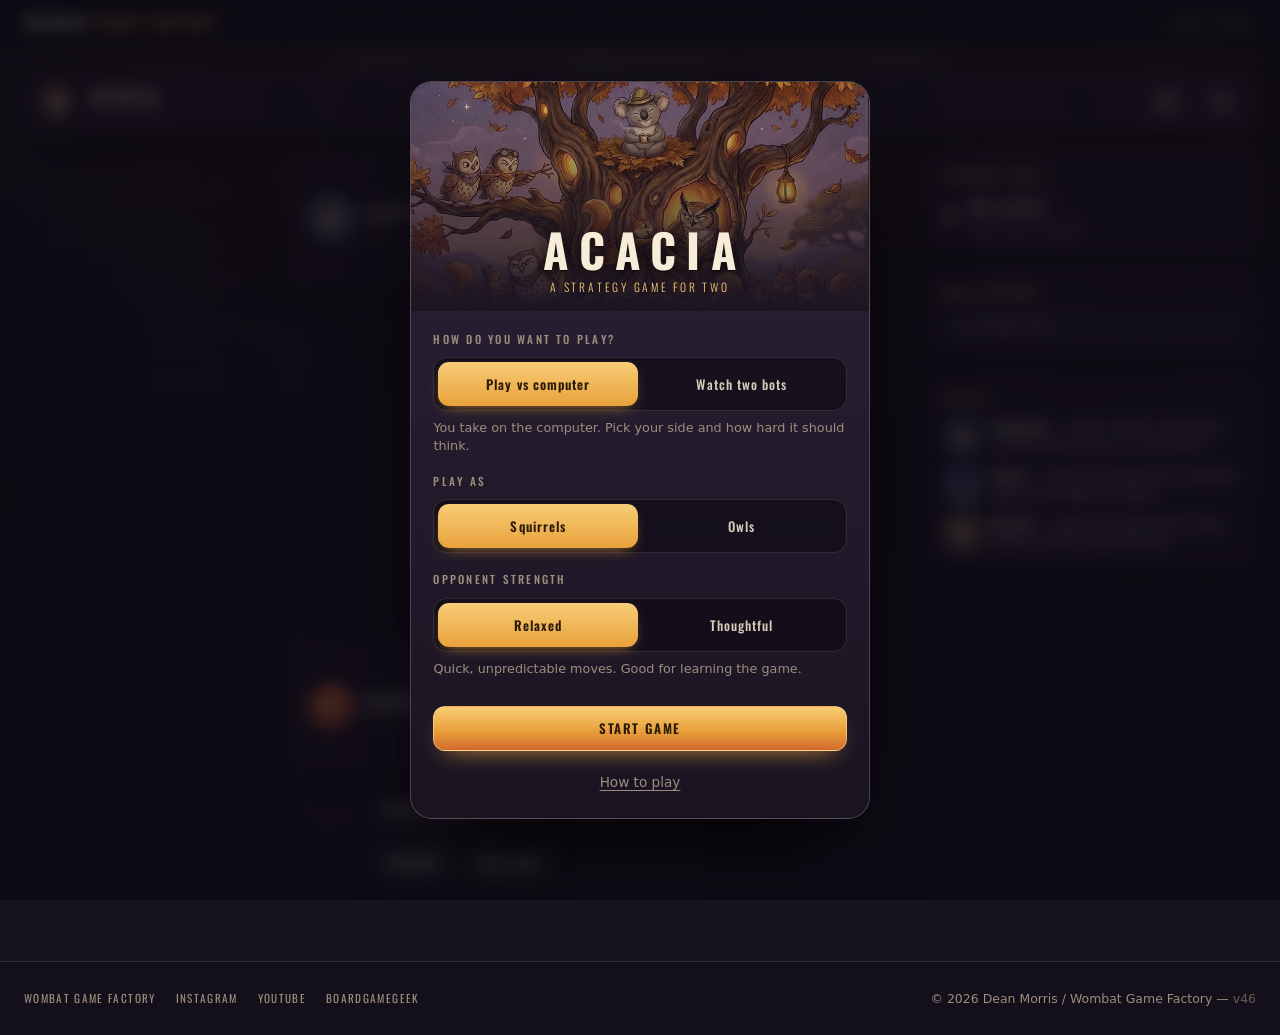
<file: index.html>
<!DOCTYPE html>
<html lang="en">
<head>
    <meta charset="UTF-8">
    <meta name="viewport" content="width=device-width, initial-scale=1.0, viewport-fit=cover">
    <meta name="theme-color" content="#171220">
    <title>Acacia Online Game — Wombat Game Factory</title>
    <meta name="description" content="Play Acacia online. A strategic board game for 2 players by Dean Morris.">

    <!-- Open Graph -->
    <meta property="og:title" content="Acacia — a board game from Dean Morris">
    <meta property="og:description" content="A strategic board game for 2 players. Play online now.">
    <meta property="og:image" content="https://wombatgamefactory.github.io/acacia-game/images/social.jpg">
    <meta property="og:url" content="https://wombatgamefactory.github.io/acacia-game/">
    <link rel="canonical" href="https://wombatgamefactory.github.io/acacia-game/">
    <meta property="og:type" content="website">
    <!-- Twitter Card -->
    <meta name="twitter:card" content="summary_large_image">
    <meta name="twitter:title" content="Acacia — a board game from Dean Morris">
    <meta name="twitter:description" content="A strategic board game for 2 players. Play online now.">
    <meta name="twitter:image" content="https://wombatgamefactory.github.io/acacia-game/images/social.jpg">

    <!-- Favicon (this repo's own, so the game does not depend on the site root) -->
    <link rel="icon" type="image/png" sizes="96x96" href="images/favicon.png">
    <link rel="apple-touch-icon" sizes="180x180" href="images/apple-touch-icon.png">

    <link rel="preload" as="image" href="images/pieces/owl.png">
    <link rel="preload" as="image" href="images/pieces/squirrel.png">

    <link rel="stylesheet" href="css/acacia-game.css">

    <!-- Start cookieyes banner -->
    <script id="cookieyes" type="text/javascript" src="https://cdn-cookieyes.com/client_data/b4b72588ac323168ef2bca929b5e5cd9/script.js"></script>
    <!-- End cookieyes banner -->
    <!-- Google tag (gtag.js) -->
    <script async src="https://www.googletagmanager.com/gtag/js?id=G-FNNQF917JJ"></script>
    <script>
      window.dataLayer = window.dataLayer || [];
      function gtag(){dataLayer.push(arguments);}
      gtag('js', new Date());
      gtag('config', 'G-FNNQF917JJ');
    </script>
    <script>function loadScript(a){var b=document.getElementsByTagName("head")[0],c=document.createElement("script");c.type="text/javascript",c.src="https://tracker.metricool.com/resources/be.js",c.onreadystatechange=a,c.onload=a,b.appendChild(c)}loadScript(function(){beTracker.t({hash:"246df0746358adafd3745b08e93dc646"})});</script>
</head>
<body class="acacia-play">

    <nav class="site-nav">
        <div class="container">
            <div class="nav-inner">
                <a href="https://www.wombatgamefactory.com/" class="nav-logo">Wombat <span>Game Factory</span></a>
                <a href="https://www.wombatgamefactory.com/games/acacia.html" class="nav-back">‹ About Acacia</a>
            </div>
        </div>
    </nav>

    <main>
        <div class="game-page-inner">

            <!-- ============ Top bar ============ -->
            <header class="game-topbar">
                <div class="topbar-mark"><img src="images/pieces/owl.png" alt="" aria-hidden="true"></div>
                <div class="topbar-titles">
                    <span class="topbar-title">Acacia</span>
                    <span class="topbar-sub" id="topbarSub">Play online</span>
                </div>
                <div class="topbar-spacer"></div>
                <button class="icon-btn" id="btnRules" aria-label="How to play" title="How to play">
                    <svg viewBox="0 0 24 24" fill="none" stroke="currentColor" stroke-width="1.8" stroke-linecap="round" stroke-linejoin="round">
                        <circle cx="12" cy="12" r="9"></circle>
                        <path d="M9.6 9.2a2.5 2.5 0 1 1 3.3 2.4c-.6.2-.9.8-.9 1.4v.4"></path>
                        <circle cx="12" cy="17" r="0.6" fill="currentColor"></circle>
                    </svg>
                </button>
                <button class="icon-btn" id="btnMenu" aria-label="Menu" title="Menu">
                    <svg viewBox="0 0 24 24" fill="none" stroke="currentColor" stroke-width="1.9" stroke-linecap="round">
                        <path d="M4 7h16M4 12h16M4 17h16"></path>
                    </svg>
                </button>
            </header>

            <!-- ============ Game ============ -->
            <div class="game-shell">
                <div class="game-board-col">

                    <!-- Opponent tray -->
                    <section class="tray tray--opponent" id="trayTop" aria-label="Opponent pieces">
                        <div class="tray-avatar"><img src="images/pieces/owl.png" alt=""></div>
                        <div class="tray-meta">
                            <span class="tray-name">Player 1</span>
                            <span class="tray-state">waiting</span>
                        </div>
                        <div class="tray-chips"></div>
                    </section>

                    <!-- Board -->
                    <div class="board-stage">
                        <canvas id="board" class="board-canvas" tabindex="0" role="application"
                                aria-label="Acacia board, 6 by 6 grid"></canvas>
                    </div>

                    <!-- Player tray -->
                    <section class="tray tray--player" id="trayBottom" aria-label="Your pieces">
                        <div class="tray-avatar"><img src="images/pieces/squirrel.png" alt=""></div>
                        <div class="tray-meta">
                            <span class="tray-name">You</span>
                            <span class="tray-state">waiting</span>
                        </div>
                        <div class="tray-chips"></div>
                    </section>

                    <!-- Status -->
                    <div class="status-strip" id="statusStrip">Choose how you want to play</div>

                    <!-- Controls -->
                    <div class="btn-row" id="btnRow">
                        <button class="btn btn--sm" id="btnRestart">Restart</button>
                        <button class="btn btn--sm" id="btnChangeSetup">New game</button>
                        <button class="btn btn--sm hidden" id="btnPauseResume">Pause</button>
                    </div>
                </div>

                <!-- Sidebar (desktop) -->
                <aside class="game-sidebar">
                    <div class="panel">
                        <h2>Current turn</h2>
                        <div class="turn-card">
                            <span class="turn-dot" id="turnDot"></span>
                            <span class="turn-text" id="turnText">Not started<br><span class="turn-sub">Press start to play</span></span>
                        </div>
                    </div>

                    <div class="panel">
                        <h2>Move history</h2>
                        <ul class="move-log" id="moveLog">
                            <li class="move-log-empty">No moves yet.</li>
                        </ul>
                    </div>

                    <div class="panel">
                        <h2>Pieces</h2>
                        <div class="legend">
                            <div class="legend-row">
                                <span class="legend-token"><img src="images/pieces/owl.png" alt=""></span>
                                <span><strong>Regular</strong> — place next to any piece on the board. Four in a line wins.</span>
                            </div>
                            <div class="legend-row">
                                <span class="legend-token pusher"><img src="images/pieces/door_blue.png" alt=""></span>
                                <span><strong>Door</strong> — ejects an opponent's regular piece and takes its space.</span>
                            </div>
                            <div class="legend-row">
                                <span class="legend-token koala"><img src="images/pieces/koala.png" alt=""></span>
                                <span><strong>Koala</strong> — ejects an opponent's door. Never counts toward a line.</span>
                            </div>
                        </div>
                    </div>
                </aside>
            </div>
        </div>
    </main>

    <!-- ============ Welcome / setup ============ -->
    <div class="overlay" id="welcomeOverlay">
        <div class="card">
            <div class="card-hero">
                <div class="card-hero-text">
                    <h1>Acacia</h1>
                    <p>A strategy game for two</p>
                </div>
            </div>
            <div class="card-body">
                <div>
                    <span class="field-label">How do you want to play?</span>
                    <div class="segmented" id="modeSegment" role="group" aria-label="Game mode">
                        <button type="button" data-mode="vs-ai" class="is-active">Play vs computer</button>
                        <button type="button" data-mode="watch">Watch two bots</button>
                    </div>
                    <p class="seg-hint" id="modeHint">You take on the computer. Pick your side and how hard it should think.</p>
                </div>

                <div id="sideField">
                    <span class="field-label">Play as</span>
                    <div class="segmented" id="sideSegment" role="group" aria-label="Choose your side">
                        <button type="button" data-side="p2" class="is-active">Squirrels</button>
                        <button type="button" data-side="p1">Owls</button>
                    </div>
                </div>

                <div>
                    <span class="field-label">Opponent strength</span>
                    <div class="segmented" id="difficultySegment" role="group" aria-label="Difficulty">
                        <button type="button" data-difficulty="easy" class="is-active">Relaxed</button>
                        <button type="button" data-difficulty="hard">Thoughtful</button>
                    </div>
                    <p class="seg-hint" id="difficultyHint">Plays quick, unpredictable moves. Good for learning the game.</p>
                </div>

                <div class="range-field hidden" id="strengthField">
                    <div class="range-head">
                        <label for="strengthSlider">Thinking time</label>
                        <span class="range-value"><span id="strengthValue">200</span> ms</span>
                    </div>
                    <input type="range" id="strengthSlider" class="slider" min="100" max="1000" step="50" value="200">
                </div>

                <button class="btn btn--primary btn--block" id="btnStart">Start game</button>
                <button class="link-btn" id="btnWelcomeRules" type="button">How to play</button>
            </div>
        </div>
    </div>

    <!-- ============ Rules ============ -->
    <div class="overlay hidden" id="rulesOverlay">
        <div class="card">
            <div class="modal-head">
                <h2>How to play</h2>
                <button class="modal-close" id="rulesClose" aria-label="Close">×</button>
            </div>
            <div class="menu-section">
                <div class="rules-body">
                    <h3>Goal</h3>
                    <p>Be the first to make a line of <strong>four of your pieces</strong> — across, down or diagonally — or to get every piece out of your supply and onto the board.</p>

                    <h3>Your pieces</h3>
                    <div class="rules-cards">
                        <div class="rule-card">
                            <span class="legend-token"><img src="images/pieces/squirrel.png" alt=""></span>
                            <div>
                                <b>8 × Regular</b>
                                <span>Place on any empty space that touches a piece already on the board (including diagonally). Counts toward a line.</span>
                            </div>
                        </div>
                        <div class="rule-card">
                            <span class="legend-token pusher"><img src="images/pieces/door_red.png" alt=""></span>
                            <div>
                                <b>4 × Door</b>
                                <span>Ejects an opponent's <em>regular</em> piece and takes its space. The ejected piece goes back to their supply. Counts toward a line.</span>
                            </div>
                        </div>
                        <div class="rule-card">
                            <span class="legend-token koala"><img src="images/pieces/koala.png" alt=""></span>
                            <div>
                                <b>1 × Koala</b>
                                <span>Ejects an opponent's <em>door</em> (or regular piece). Never counts toward a line — for you or for them — so it also blocks.</span>
                            </div>
                        </div>
                    </div>

                    <h3>On your turn</h3>
                    <p>Take <strong>one</strong> action: place a regular piece, or eject with a door or koala. Then it is your opponent's turn.</p>

                    <h3>Winning</h3>
                    <ul>
                        <li><strong>Four in a row</strong> wins immediately — any mix of your regular and door pieces.</li>
                        <li>Koalas break lines and count for nobody.</li>
                        <li>Placing your <strong>last piece</strong> also wins immediately.</li>
                    </ul>

                    <h3>Playing on screen</h3>
                    <p>Tap one of your pieces, then tap a glowing space. On a computer you can also drag a piece straight onto the board.</p>
                </div>
            </div>
        </div>
    </div>

    <!-- ============ Menu ============ -->
    <div class="overlay hidden" id="menuOverlay">
        <div class="card">
            <div class="modal-head">
                <h2>Menu</h2>
                <button class="modal-close" id="menuClose" aria-label="Close">×</button>
            </div>

            <div class="menu-section">
                <button class="btn btn--block hidden" id="btnMenuPause">Pause</button>
                <button class="btn btn--block" id="btnMenuNewGame">New game / change settings</button>
                <button class="btn btn--block" id="btnMenuRestart">Restart this game</button>
                <button class="btn btn--block" id="btnMenuRules">How to play</button>
            </div>

            <div class="menu-section">
                <h3>Bot move speed</h3>
                <div class="range-field">
                    <div class="range-head">
                        <label for="speedSlider">Delay between bot moves</label>
                        <span class="range-value"><span id="speedValue">500</span> ms</span>
                    </div>
                    <input type="range" id="speedSlider" class="slider" min="100" max="2000" step="100" value="500">
                </div>
            </div>

            <div class="menu-section">
                <h3>Balance lab</h3>
                <p style="font-size:0.85rem;color:var(--ac-muted);margin:0;">Run headless games (bot vs bot) to check how the game balances.</p>
                <div class="inline-row">
                    <input type="number" id="iterationsInput" class="input" min="1" max="10000" value="20" aria-label="Number of games">
                    <button class="btn" id="btnRunAnalysis">Run</button>
                </div>
                <div class="hidden" id="analysisProgress">
                    <div class="progress-bar"><div class="progress-bar-fill" id="progressBarFill"></div></div>
                    <div class="progress-label" id="progressLabel">Starting…</div>
                </div>
                <div class="stats-grid hidden" id="statsGrid"></div>
            </div>
        </div>
    </div>

    <!-- ============ Game over ============ -->
    <div class="overlay hidden" id="gameOverOverlay">
        <div class="card result-card">
            <div class="result-banner">
                <div class="result-avatar" id="resultAvatar"><img src="images/pieces/owl.png" alt=""></div>
                <h2 class="result-title" id="resultTitle">Player 1 wins</h2>
                <p class="result-sub" id="resultSub"></p>
            </div>
            <div class="result-actions">
                <button class="btn btn--primary btn--block" id="btnPlayAgain">Play again</button>
                <button class="btn btn--block" id="btnBackToSetup">Change settings</button>
            </div>
        </div>
    </div>

    <footer class="site-footer">
        <div class="container">
            <div class="footer-inner">
                <ul class="footer-links">
                    <li><a href="https://www.wombatgamefactory.com/">Wombat Game Factory</a></li>
                    <li><a href="https://instagram.com/wombatgamefactory" target="_blank" rel="noopener">Instagram</a></li>
                    <li><a href="https://youtube.com/@wombatgamefactory" target="_blank" rel="noopener">YouTube</a></li>
                    <li><a href="https://boardgamegeek.com/boardgamedesigner/123443/dean-morris" target="_blank" rel="noopener">BoardGameGeek</a></li>
                </ul>
                <div class="footer-copy">© 2026 Dean Morris / Wombat Game Factory — <span style="opacity:.6">v<span id="versionNumber">1</span></span></div>
            </div>
        </div>
    </footer>

    <!-- JavaScript modules loaded in dependency order -->
    <script src="version.js"></script>
    <script src="js/engine/constants.js"></script>
    <script src="js/engine/game.js"></script>
    <script src="js/engine/bots.js"></script>
    <script src="js/utils.js"></script>
    <script src="js/session.js"></script>
    <script src="js/gameloop.js"></script>
    <script src="js/analysis.js"></script>
    <script src="js/board-renderer.js"></script>
    <script src="app.js"></script>
</body>
</html>
</file>
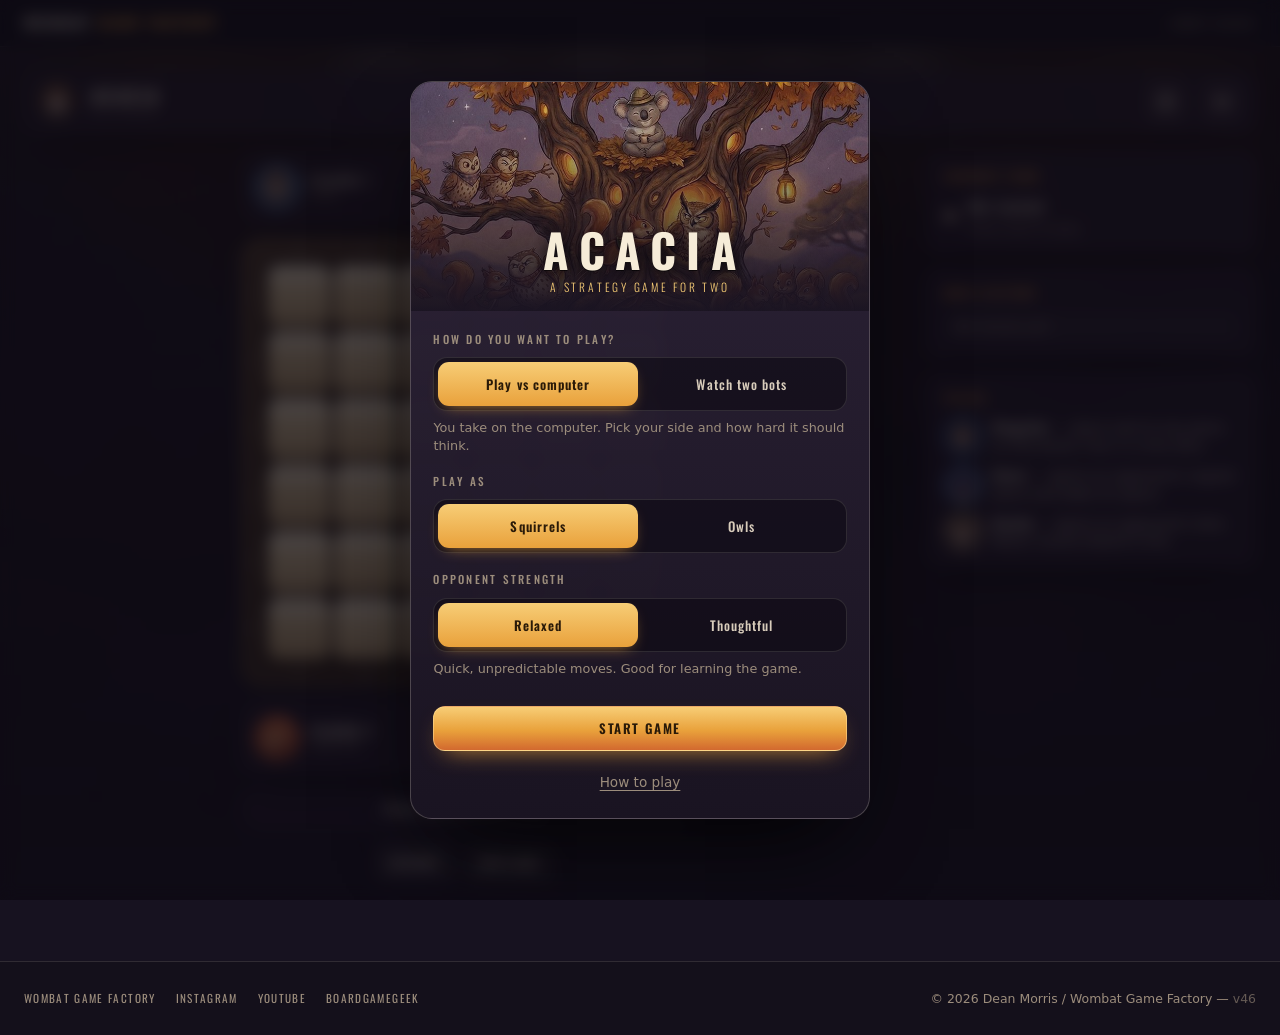
<file: acacia-game.html>
<!DOCTYPE html>
<html lang="en">
<head>
    <meta charset="UTF-8">
    <title>Acacia Online Game — Wombat Game Factory</title>
    <!-- The game now lives at the root of this repo (index.html). This stub keeps
         the previously published .../acacia-game/acacia-game.html URL working. -->
    <link rel="canonical" href="https://wombatgamefactory.github.io/acacia-game/">
    <meta http-equiv="refresh" content="0; url=./">
    <script>location.replace('./' + location.search + location.hash);</script>
</head>
<body>
    <p>Redirecting to <a href="./">the Acacia game</a>…</p>
</body>
</html>
</file>
<file: css/acacia-game.css>
/* ==========================================================================
   Acacia — online game UI
   Self-contained: this repo is published on its own (GitHub Pages) and is
   reached from wombatgamefactory.com by a plain link, so the page carries all
   of its own styling and shares nothing with the website repo.
   ========================================================================== */

@import url('https://fonts.googleapis.com/css2?family=Oswald:wght@300;400;500;600;700&display=swap');

*, *::before, *::after { box-sizing: border-box; }
html { -webkit-text-size-adjust: 100%; }
body, h1, h2, h3, h4, p, ul, figure { margin: 0; }
ul { padding: 0; }
a { color: inherit; text-decoration: none; }
img { max-width: 100%; }

:root {
    /* Brand palette, sampled from the Acacia box art */
    --ac-night:      #171220;
    --ac-plum:       #241c2e;
    --ac-plum-soft:  #2e2439;
    --ac-bark:       #4a3626;
    --ac-bark-dark:  #2f2116;
    --ac-amber:      #e9a13b;
    --ac-amber-lt:   #f7cd76;
    --ac-ember:      #d2692f;
    --ac-cream:      #f6ecd8;
    --ac-parchment:  #e8d9bd;
    --ac-text:       #d8ccbb;
    --ac-muted:      #9c8d7c;

    --ac-p1:         #5f9ada;   /* owl  — blue  */
    --ac-p1-deep:    #35608f;
    --ac-p2:         #e2603a;   /* squirrel — rust */
    --ac-p2-deep:    #a13a1c;
    --ac-koala:      #d9c9ae;

    --ac-surface:    rgba(36, 28, 46, 0.78);
    --ac-surface-2:  rgba(52, 41, 62, 0.72);
    --ac-line:       rgba(246, 236, 216, 0.12);
    --ac-line-str:   rgba(246, 236, 216, 0.22);

    --ac-radius:     16px;
    --ac-radius-sm:  10px;
    --ac-shadow:     0 18px 40px -18px rgba(0, 0, 0, 0.85);
    --ac-shadow-lg:  0 40px 90px -30px rgba(0, 0, 0, 0.95);

    --ac-ui:  'Oswald', 'Segoe UI', system-ui, sans-serif;
    --ac-body: 'Segoe UI', system-ui, -apple-system, 'Helvetica Neue', sans-serif;

    --ac-ease: cubic-bezier(0.22, 0.85, 0.3, 1);
}

/* --------------------------------------------------------------------------
   Page frame
   -------------------------------------------------------------------------- */

body.acacia-play {
    background-color: var(--ac-night);
    color: var(--ac-text);
    font-family: var(--ac-body);
    font-size: 16px;
    line-height: 1.55;
    -webkit-font-smoothing: antialiased;
    min-height: 100vh;
    min-height: 100dvh;
}

/* Soft, blurred key-art backdrop so the page never feels like a blank slab */
body.acacia-play::before {
    content: '';
    position: fixed;
    inset: 0;
    z-index: -2;
    background:
        radial-gradient(120% 80% at 50% 0%, rgba(233, 161, 59, 0.18), transparent 60%),
        url('../images/backdrop.jpg') center / cover no-repeat;
    opacity: 0.75;
}

body.acacia-play::after {
    content: '';
    position: fixed;
    inset: 0;
    z-index: -1;
    background:
        linear-gradient(180deg, rgba(23, 18, 32, 0.3) 0%, rgba(23, 18, 32, 0.72) 45%, rgba(23, 18, 32, 0.93) 80%, var(--ac-night) 100%);
}

.acacia-play main {
    width: 100%;
    padding: clamp(0.75rem, 2vw, 1.5rem);
    padding-bottom: clamp(1.5rem, 4vw, 3rem);
}

/* --------------------------------------------------------------------------
   Site chrome — a slim header and footer that link back to the studio site.
   Styled here rather than pulled from wombatgamefactory.com so the game has no
   runtime dependency on the website.
   -------------------------------------------------------------------------- */

.container {
    max-width: 1320px;
    margin: 0 auto;
    padding: 0 clamp(0.75rem, 2vw, 1.5rem);
}

.site-nav {
    position: sticky;
    top: 0;
    z-index: 100;
    background: rgba(19, 15, 26, 0.94);
    backdrop-filter: blur(12px);
    -webkit-backdrop-filter: blur(12px);
    border-bottom: 1px solid var(--ac-line);
    padding: 0.7rem 0;
}

.nav-inner {
    display: flex;
    align-items: center;
    justify-content: space-between;
    gap: 1rem;
}

.nav-logo {
    font-family: var(--ac-ui);
    font-weight: 600;
    font-size: 0.95rem;
    letter-spacing: 0.15em;
    text-transform: uppercase;
    color: var(--ac-cream);
    white-space: nowrap;
}

.nav-logo span { color: var(--ac-amber); }
.nav-logo:hover { color: #fff; }

.nav-back {
    font-family: var(--ac-ui);
    font-size: 0.72rem;
    letter-spacing: 0.14em;
    text-transform: uppercase;
    color: var(--ac-muted);
    white-space: nowrap;
    transition: color 0.2s var(--ac-ease);
}

.nav-back:hover { color: var(--ac-amber-lt); }

.site-footer {
    border-top: 1px solid var(--ac-line);
    background: rgba(19, 15, 26, 0.6);
    padding: 1.5rem 0;
    margin-top: 2rem;
}

.footer-inner {
    display: flex;
    align-items: center;
    justify-content: space-between;
    gap: 1rem 2rem;
    flex-wrap: wrap;
}

.footer-links {
    display: flex;
    gap: 1.25rem;
    list-style: none;
    flex-wrap: wrap;
}

.footer-links a {
    font-family: var(--ac-ui);
    font-size: 0.7rem;
    letter-spacing: 0.12em;
    text-transform: uppercase;
    color: var(--ac-muted);
    transition: color 0.2s var(--ac-ease);
}

.footer-links a:hover { color: var(--ac-amber-lt); }

.footer-copy {
    font-size: 0.78rem;
    color: var(--ac-muted);
}

.game-page-inner {
    max-width: 1320px;
    margin: 0 auto;
}

/* --------------------------------------------------------------------------
   Top bar
   -------------------------------------------------------------------------- */

.game-topbar {
    display: flex;
    align-items: center;
    gap: 0.85rem;
    padding: 0.55rem 0.75rem;
    margin-bottom: clamp(0.75rem, 1.6vw, 1.15rem);
    background: var(--ac-surface);
    backdrop-filter: blur(14px);
    -webkit-backdrop-filter: blur(14px);
    border: 1px solid var(--ac-line);
    border-radius: var(--ac-radius);
    box-shadow: var(--ac-shadow);
}

.topbar-mark {
    width: 40px;
    height: 40px;
    flex: 0 0 auto;
    border-radius: 50%;
    background:
        radial-gradient(circle at 50% 35%, rgba(233, 161, 59, 0.35), rgba(47, 33, 22, 0.9) 70%);
    border: 1px solid var(--ac-line-str);
    display: grid;
    place-items: center;
    overflow: hidden;
}

.topbar-mark img {
    width: 84%;
    height: 84%;
    object-fit: contain;
    filter: drop-shadow(0 2px 3px rgba(0, 0, 0, 0.5));
}

.topbar-titles {
    display: flex;
    flex-direction: column;
    line-height: 1.1;
    min-width: 0;
}

.topbar-title {
    font-family: var(--ac-ui);
    font-weight: 600;
    font-size: 1.1rem;
    letter-spacing: 0.18em;
    text-transform: uppercase;
    color: var(--ac-cream);
}

.topbar-sub {
    font-family: var(--ac-ui);
    font-weight: 300;
    font-size: 0.68rem;
    letter-spacing: 0.16em;
    text-transform: uppercase;
    color: var(--ac-muted);
    white-space: nowrap;
    overflow: hidden;
    text-overflow: ellipsis;
}

.topbar-spacer { flex: 1 1 auto; }

.icon-btn {
    width: 42px;
    height: 42px;
    flex: 0 0 auto;
    display: grid;
    place-items: center;
    border-radius: 12px;
    border: 1px solid var(--ac-line);
    background: rgba(246, 236, 216, 0.06);
    color: var(--ac-cream);
    cursor: pointer;
    transition: background 0.18s var(--ac-ease), border-color 0.18s var(--ac-ease), transform 0.12s var(--ac-ease);
}

.icon-btn:hover { background: rgba(233, 161, 59, 0.16); border-color: rgba(233, 161, 59, 0.5); }
.icon-btn:active { transform: scale(0.94); }
.icon-btn svg { width: 20px; height: 20px; }

/* --------------------------------------------------------------------------
   Layout
   -------------------------------------------------------------------------- */

.game-shell {
    display: grid;
    grid-template-columns: minmax(0, 1fr);
    gap: clamp(0.75rem, 1.6vw, 1.25rem);
    align-items: start;
}

@media (min-width: 1080px) {
    .game-shell {
        grid-template-columns: minmax(0, 1fr) 330px;
    }
}

/* --board-max lives on the column so the trays, status strip and button row
   all line up with the board at exactly the same width. */
.game-board-col {
    display: flex;
    flex-direction: column;
    align-items: center;
    gap: clamp(0.5rem, 1.2vw, 0.85rem);
    min-width: 0;
    --board-max: min(100%, max(280px, 100dvh - 420px));
}

@supports not (height: 100dvh) {
    .game-board-col { --board-max: min(100%, max(280px, 100vh - 420px)); }
}

@media (min-width: 1080px) {
    .game-board-col { --board-max: min(100%, 660px, max(320px, 100dvh - 290px)); }
}

/* The board never overflows: it is bounded by both width and viewport height. */
.board-stage {
    position: relative;
    width: var(--board-max, 640px);
    aspect-ratio: 1 / 1;
}

.board-canvas {
    width: 100%;
    height: 100%;
    display: block;
    border-radius: 20px;
    touch-action: none;
    cursor: default;
    outline: none;
}

.board-canvas.is-interactive { cursor: pointer; }
.board-canvas.is-dragging { cursor: grabbing; }
.board-canvas:focus-visible {
    box-shadow: 0 0 0 3px rgba(233, 161, 59, 0.65);
}

/* --------------------------------------------------------------------------
   Player trays
   -------------------------------------------------------------------------- */

.tray {
    /* Never narrower than the chips need, or they wrap and the tray grows tall. */
    width: min(100%, max(var(--board-max, 640px), 340px));
    display: flex;
    align-items: center;
    gap: 0.7rem;
    padding: 0.55rem 0.75rem;
    background: var(--ac-surface);
    backdrop-filter: blur(12px);
    -webkit-backdrop-filter: blur(12px);
    border: 1px solid var(--ac-line);
    border-radius: var(--ac-radius);
    box-shadow: var(--ac-shadow);
    transition: border-color 0.3s var(--ac-ease), box-shadow 0.3s var(--ac-ease), opacity 0.3s var(--ac-ease);
}

.tray--opponent { opacity: 0.82; }
.tray.is-active { opacity: 1; }

.tray.is-active.p1 {
    border-color: rgba(95, 154, 218, 0.65);
    box-shadow: var(--ac-shadow), 0 0 0 1px rgba(95, 154, 218, 0.35), 0 0 26px -6px rgba(95, 154, 218, 0.55);
}

.tray.is-active.p2 {
    border-color: rgba(226, 96, 58, 0.65);
    box-shadow: var(--ac-shadow), 0 0 0 1px rgba(226, 96, 58, 0.35), 0 0 26px -6px rgba(226, 96, 58, 0.55);
}

.tray-avatar {
    position: relative;
    width: 46px;
    height: 46px;
    flex: 0 0 auto;
    border-radius: 50%;
    display: grid;
    place-items: center;
    overflow: hidden;
    border: 2px solid var(--ac-line-str);
}

.tray.p1 .tray-avatar {
    background: radial-gradient(circle at 50% 30%, #6fa9e4, #24405e);
    border-color: rgba(95, 154, 218, 0.75);
}

.tray.p2 .tray-avatar {
    background: radial-gradient(circle at 50% 30%, #ef8055, #7c2a10);
    border-color: rgba(226, 96, 58, 0.75);
}

.tray-avatar img {
    width: 88%;
    height: 88%;
    object-fit: contain;
    filter: drop-shadow(0 2px 3px rgba(0, 0, 0, 0.45));
}

.tray-meta {
    display: flex;
    flex-direction: column;
    min-width: 78px;
    line-height: 1.2;
}

.tray-name {
    font-family: var(--ac-ui);
    font-weight: 500;
    font-size: 0.9rem;
    letter-spacing: 0.08em;
    text-transform: uppercase;
    color: var(--ac-cream);
    white-space: nowrap;
}

.tray-state {
    font-size: 0.72rem;
    color: var(--ac-muted);
    white-space: nowrap;
}

.tray.is-active .tray-state { color: var(--ac-amber); }

.tray-chips {
    display: flex;
    gap: 0.5rem;
    flex: 1 1 auto;
    justify-content: flex-end;
    flex-wrap: wrap;
}

/* Piece chips ------------------------------------------------------------ */

.chip {
    position: relative;
    width: 54px;
    height: 54px;
    flex: 0 0 auto;
    padding: 0;
    border-radius: 50%;
    border: 3px solid var(--ac-line-str);
    background: radial-gradient(circle at 50% 32%, rgba(246, 236, 216, 0.16), rgba(28, 21, 36, 0.9) 72%);
    display: grid;
    place-items: center;
    cursor: pointer;
    transition: transform 0.16s var(--ac-ease), box-shadow 0.2s var(--ac-ease),
                border-color 0.2s var(--ac-ease), opacity 0.2s var(--ac-ease);
    touch-action: none;
    -webkit-tap-highlight-color: transparent;
}

.chip img {
    width: 78%;
    height: 78%;
    object-fit: contain;
    pointer-events: none;
    -webkit-user-drag: none;
    user-select: none;
    filter: drop-shadow(0 2px 3px rgba(0, 0, 0, 0.45));
}

.chip--p1 { border-color: #4a86c8; background: radial-gradient(circle at 50% 30%, rgba(111, 169, 228, 0.45), rgba(20, 33, 50, 0.92) 72%); }
.chip--p2 { border-color: #cf5a2c; background: radial-gradient(circle at 50% 30%, rgba(239, 128, 85, 0.45), rgba(52, 22, 12, 0.92) 72%); }
.chip--koala { border-color: #c2a271; background: radial-gradient(circle at 50% 30%, rgba(233, 161, 59, 0.34), rgba(46, 36, 24, 0.92) 72%); }

/* The pushing piece is a round door, so it fills its token rather than sitting
   inside it like the animal portraits. */
.chip--pusher img,
.legend-token.pusher img {
    width: 94%;
    height: 94%;
}

.chip-count {
    position: absolute;
    right: -3px;
    bottom: -3px;
    min-width: 21px;
    height: 21px;
    padding: 0 5px;
    border-radius: 11px;
    background: var(--ac-night);
    border: 1.5px solid var(--ac-line-str);
    color: var(--ac-cream);
    font-family: var(--ac-ui);
    font-size: 0.72rem;
    font-weight: 600;
    line-height: 18px;
    text-align: center;
    pointer-events: none;
}

.chip.is-playable:hover { transform: translateY(-4px) scale(1.05); }
.chip.is-playable:hover,
.chip.is-selected {
    box-shadow: 0 0 0 3px rgba(233, 161, 59, 0.55), 0 12px 22px -10px rgba(0, 0, 0, 0.9);
}

.chip.is-selected {
    transform: translateY(-5px) scale(1.07);
    border-color: var(--ac-amber);
    animation: chip-pulse 1.8s ease-in-out infinite;
}

@keyframes chip-pulse {
    0%, 100% { box-shadow: 0 0 0 3px rgba(233, 161, 59, 0.55), 0 12px 22px -10px rgba(0, 0, 0, 0.9); }
    50%      { box-shadow: 0 0 0 6px rgba(233, 161, 59, 0.22), 0 12px 22px -10px rgba(0, 0, 0, 0.9); }
}

.chip.is-disabled { opacity: 0.32; cursor: default; filter: saturate(0.5); }
.chip.is-readonly { cursor: default; }
.chip:focus-visible { outline: 2px solid var(--ac-amber); outline-offset: 3px; }

/* Ghost token that follows the pointer while dragging */
.drag-ghost {
    position: fixed;
    z-index: 900;
    width: 72px;
    height: 72px;
    margin: -36px 0 0 -36px;
    border-radius: 50%;
    pointer-events: none;
    display: grid;
    place-items: center;
    background: radial-gradient(circle at 50% 30%, rgba(246, 236, 216, 0.22), rgba(28, 21, 36, 0.92) 72%);
    border: 2px solid var(--ac-amber);
    box-shadow: 0 16px 30px -10px rgba(0, 0, 0, 0.9);
    transform: scale(1.05);
}

.drag-ghost img { width: 78%; height: 78%; object-fit: contain; }

/* --------------------------------------------------------------------------
   Status strip under the board
   -------------------------------------------------------------------------- */

.status-strip {
    width: var(--board-max, 640px);
    display: flex;
    align-items: center;
    justify-content: center;
    gap: 0.6rem;
    min-height: 42px;
    padding: 0.45rem 0.9rem;
    border-radius: 999px;
    background: var(--ac-surface);
    border: 1px solid var(--ac-line);
    font-family: var(--ac-ui);
    font-size: 0.85rem;
    font-weight: 400;
    letter-spacing: 0.06em;
    color: var(--ac-cream);
    text-align: center;
    transition: border-color 0.3s var(--ac-ease);
}

.status-strip.is-hint { color: var(--ac-amber-lt); border-color: rgba(233, 161, 59, 0.4); }

.thinking-dots {
    display: inline-flex;
    gap: 3px;
}

.thinking-dots span {
    width: 5px;
    height: 5px;
    border-radius: 50%;
    background: var(--ac-amber);
    animation: dot-bounce 1.1s infinite ease-in-out;
}

.thinking-dots span:nth-child(2) { animation-delay: 0.15s; }
.thinking-dots span:nth-child(3) { animation-delay: 0.3s; }

@keyframes dot-bounce {
    0%, 80%, 100% { opacity: 0.25; transform: translateY(0); }
    40%           { opacity: 1;    transform: translateY(-3px); }
}

/* --------------------------------------------------------------------------
   Buttons
   -------------------------------------------------------------------------- */

.btn {
    font-family: var(--ac-ui);
    font-size: 0.82rem;
    font-weight: 500;
    letter-spacing: 0.12em;
    text-transform: uppercase;
    padding: 0.7rem 1.3rem;
    min-height: 44px;
    border-radius: 12px;
    border: 1px solid var(--ac-line-str);
    background: rgba(246, 236, 216, 0.07);
    color: var(--ac-cream);
    cursor: pointer;
    transition: background 0.2s var(--ac-ease), border-color 0.2s var(--ac-ease),
                transform 0.12s var(--ac-ease), color 0.2s var(--ac-ease);
}

.btn:hover { background: rgba(246, 236, 216, 0.13); border-color: var(--ac-amber); color: #fff; }
.btn:active { transform: translateY(1px); }
.btn:focus-visible { outline: 2px solid var(--ac-amber); outline-offset: 2px; }

.btn--primary {
    background: linear-gradient(180deg, var(--ac-amber-lt), var(--ac-amber) 55%, var(--ac-ember));
    border-color: rgba(255, 220, 150, 0.55);
    color: #2a1a08;
    font-weight: 600;
    box-shadow: 0 10px 24px -12px rgba(233, 161, 59, 0.9);
}

.btn--primary:hover {
    filter: brightness(1.07);
    color: #2a1a08;
}

.btn--block { width: 100%; }
.btn--sm { padding: 0.5rem 0.9rem; min-height: 38px; font-size: 0.74rem; }

.btn:disabled { opacity: 0.45; cursor: default; transform: none; }
.btn:disabled:hover { background: rgba(246, 236, 216, 0.07); border-color: var(--ac-line-str); color: var(--ac-cream); }

.btn-row {
    width: var(--board-max, 640px);
    display: flex;
    gap: 0.6rem;
    justify-content: center;
    flex-wrap: wrap;
}

.link-btn {
    background: none;
    border: none;
    color: var(--ac-muted);
    font-family: var(--ac-body);
    font-size: 0.85rem;
    text-decoration: underline;
    text-underline-offset: 3px;
    cursor: pointer;
    padding: 0.3rem;
}

.link-btn:hover { color: var(--ac-amber-lt); }

/* --------------------------------------------------------------------------
   Sidebar
   -------------------------------------------------------------------------- */

.game-sidebar {
    display: none;
    flex-direction: column;
    gap: 0.9rem;
    position: sticky;
    top: 1rem;
}

@media (min-width: 1080px) {
    .game-sidebar { display: flex; }
}

.panel {
    background: var(--ac-surface);
    backdrop-filter: blur(12px);
    -webkit-backdrop-filter: blur(12px);
    border: 1px solid var(--ac-line);
    border-radius: var(--ac-radius);
    padding: 0.95rem 1.05rem;
    box-shadow: var(--ac-shadow);
}

.panel h2 {
    font-family: var(--ac-ui);
    font-size: 0.72rem;
    font-weight: 500;
    letter-spacing: 0.2em;
    text-transform: uppercase;
    color: var(--ac-amber);
    margin: 0 0 0.7rem;
}

.turn-card {
    display: flex;
    align-items: center;
    gap: 0.75rem;
}

.turn-dot {
    width: 12px;
    height: 12px;
    border-radius: 50%;
    flex: 0 0 auto;
    background: var(--ac-muted);
    box-shadow: 0 0 0 4px rgba(246, 236, 216, 0.08);
}

.turn-dot.p1 { background: var(--ac-p1); box-shadow: 0 0 0 4px rgba(95, 154, 218, 0.22); }
.turn-dot.p2 { background: var(--ac-p2); box-shadow: 0 0 0 4px rgba(226, 96, 58, 0.22); }

.turn-text {
    font-family: var(--ac-ui);
    font-size: 1rem;
    letter-spacing: 0.06em;
    color: var(--ac-cream);
    line-height: 1.25;
}

.turn-sub { font-size: 0.78rem; color: var(--ac-muted); font-family: var(--ac-body); letter-spacing: 0; }

.move-log {
    list-style: none;
    margin: 0;
    padding: 0;
    max-height: 186px;
    overflow-y: auto;
    /* fade the last row out instead of slicing it in half */
    mask-image: linear-gradient(180deg, #000 0%, #000 84%, transparent 100%);
    -webkit-mask-image: linear-gradient(180deg, #000 0%, #000 84%, transparent 100%);
    display: flex;
    flex-direction: column;
    gap: 0.3rem;
    font-size: 0.84rem;
    scrollbar-width: thin;
}

.move-log li {
    display: flex;
    align-items: baseline;
    gap: 0.5rem;
    padding: 0.28rem 0.45rem;
    border-radius: 8px;
    background: rgba(246, 236, 216, 0.04);
    border-left: 3px solid transparent;
    animation: log-in 0.3s var(--ac-ease);
}

.move-log li.p1 { border-left-color: var(--ac-p1); }
.move-log li.p2 { border-left-color: var(--ac-p2); }

.move-log .log-turn {
    font-family: var(--ac-ui);
    font-size: 0.7rem;
    color: var(--ac-muted);
    min-width: 20px;
}

.move-log .log-cell { font-family: var(--ac-ui); color: var(--ac-amber-lt); }

.move-log-empty { color: var(--ac-muted); font-size: 0.84rem; font-style: italic; }

@keyframes log-in {
    from { opacity: 0; transform: translateX(-6px); }
    to   { opacity: 1; transform: none; }
}

/* Legend */

.legend { display: flex; flex-direction: column; gap: 0.6rem; }

.legend-row {
    display: flex;
    align-items: center;
    gap: 0.65rem;
    font-size: 0.82rem;
    line-height: 1.35;
}

.legend-token {
    width: 38px;
    height: 38px;
    flex: 0 0 auto;
    border-radius: 50%;
    display: grid;
    place-items: center;
    border: 3px solid #4a86c8;
    background: radial-gradient(circle at 50% 30%, rgba(246, 236, 216, 0.15), rgba(28, 21, 36, 0.9) 72%);
}

.legend-token img { width: 78%; height: 78%; object-fit: contain; }
.legend-token.pusher { border-color: #4a86c8; }
.legend-token.koala { border-color: #c2a271; }
.legend strong { color: var(--ac-cream); font-weight: 600; }

/* --------------------------------------------------------------------------
   Overlays, modals, sheets
   -------------------------------------------------------------------------- */

.overlay {
    position: fixed;
    inset: 0;
    z-index: 1000;
    display: grid;
    place-items: center;
    padding: clamp(0.75rem, 3vw, 2rem);
    background: rgba(12, 9, 17, 0.72);
    backdrop-filter: blur(8px);
    -webkit-backdrop-filter: blur(8px);
    animation: overlay-in 0.25s var(--ac-ease);
    overflow-y: auto;
}

.overlay.hidden,
.hidden { display: none !important; }

@keyframes overlay-in { from { opacity: 0; } to { opacity: 1; } }

.card {
    width: 100%;
    max-width: 460px;
    background: linear-gradient(180deg, rgba(46, 36, 57, 0.97), rgba(26, 20, 34, 0.98));
    border: 1px solid var(--ac-line-str);
    border-radius: 22px;
    box-shadow: var(--ac-shadow-lg);
    overflow: hidden;
    animation: card-in 0.32s var(--ac-ease);
    max-height: calc(100dvh - 2rem);
    overflow-y: auto;
    scrollbar-width: thin;
}

@keyframes card-in {
    from { opacity: 0; transform: translateY(18px) scale(0.97); }
    to   { opacity: 1; transform: none; }
}

.card-hero {
    position: relative;
    aspect-ratio: 16 / 8;
    background: #241c2e url('../images/hero.jpg') center 42% / cover no-repeat;
}

.card-hero::after {
    content: '';
    position: absolute;
    inset: 0;
    background: linear-gradient(180deg, rgba(23, 18, 32, 0.1) 0%, rgba(23, 18, 32, 0.55) 55%, rgba(26, 20, 34, 0.99) 100%);
}

.card-hero-text {
    position: absolute;
    inset: auto 0 0 0;
    z-index: 1;
    padding: 1rem 1.4rem 0.9rem;
    text-align: center;
}

.card-hero-text h1 {
    font-family: var(--ac-ui);
    font-size: clamp(2rem, 8vw, 2.9rem);
    font-weight: 700;
    letter-spacing: 0.22em;
    text-indent: 0.22em;
    text-transform: uppercase;
    color: var(--ac-cream);
    margin: 0;
    line-height: 1;
    text-shadow: 0 3px 18px rgba(0, 0, 0, 0.85), 0 1px 0 rgba(0, 0, 0, 0.6);
}

.card-hero-text p {
    margin: 0.35rem 0 0;
    font-family: var(--ac-ui);
    font-weight: 300;
    font-size: 0.72rem;
    letter-spacing: 0.24em;
    text-transform: uppercase;
    color: var(--ac-amber-lt);
}

.card-body {
    padding: 1.25rem 1.4rem 1.5rem;
    display: flex;
    flex-direction: column;
    gap: 1.15rem;
}

.field-label {
    display: block;
    font-family: var(--ac-ui);
    font-size: 0.7rem;
    font-weight: 500;
    letter-spacing: 0.2em;
    text-transform: uppercase;
    color: var(--ac-muted);
    margin-bottom: 0.55rem;
}

/* Segmented control */

.segmented {
    display: grid;
    grid-auto-flow: column;
    grid-auto-columns: 1fr;
    gap: 4px;
    padding: 4px;
    background: rgba(12, 9, 17, 0.55);
    border: 1px solid var(--ac-line);
    border-radius: 14px;
}

.segmented button {
    font-family: var(--ac-ui);
    font-size: 0.82rem;
    font-weight: 500;
    letter-spacing: 0.08em;
    padding: 0.6rem 0.5rem;
    min-height: 44px;
    border: none;
    border-radius: 11px;
    background: transparent;
    color: var(--ac-text);
    cursor: pointer;
    transition: background 0.2s var(--ac-ease), color 0.2s var(--ac-ease);
}

.segmented button:hover { background: rgba(246, 236, 216, 0.08); color: var(--ac-cream); }

.segmented button.is-active {
    background: linear-gradient(180deg, var(--ac-amber-lt), var(--ac-amber));
    color: #2a1a08;
    font-weight: 600;
    box-shadow: 0 6px 16px -8px rgba(233, 161, 59, 0.9);
}

.segmented button:focus-visible { outline: 2px solid var(--ac-amber); outline-offset: 1px; }

.seg-hint {
    margin: 0.5rem 0 0;
    font-size: 0.8rem;
    color: var(--ac-muted);
    line-height: 1.4;
    min-height: 2.2em;
}

/* Range slider */

.range-field { display: flex; flex-direction: column; gap: 0.45rem; }

.range-field .range-head {
    display: flex;
    justify-content: space-between;
    align-items: baseline;
    font-size: 0.82rem;
    color: var(--ac-text);
}

.range-field .range-value { font-family: var(--ac-ui); color: var(--ac-amber-lt); }

input[type="range"].slider {
    -webkit-appearance: none;
    appearance: none;
    width: 100%;
    height: 6px;
    border-radius: 3px;
    background: linear-gradient(90deg, var(--ac-amber) 0%, var(--ac-amber) var(--fill, 0%), rgba(246, 236, 216, 0.14) var(--fill, 0%));
    outline: none;
    cursor: pointer;
}

input[type="range"].slider::-webkit-slider-thumb {
    -webkit-appearance: none;
    appearance: none;
    width: 20px;
    height: 20px;
    border-radius: 50%;
    background: linear-gradient(180deg, #fff2d6, var(--ac-amber));
    border: 1px solid rgba(0, 0, 0, 0.35);
    box-shadow: 0 3px 8px rgba(0, 0, 0, 0.55);
    cursor: pointer;
}

input[type="range"].slider::-moz-range-thumb {
    width: 20px;
    height: 20px;
    border-radius: 50%;
    background: linear-gradient(180deg, #fff2d6, var(--ac-amber));
    border: 1px solid rgba(0, 0, 0, 0.35);
    box-shadow: 0 3px 8px rgba(0, 0, 0, 0.55);
    cursor: pointer;
}

input[type="number"].input {
    width: 100%;
    padding: 0.6rem 0.75rem;
    min-height: 44px;
    border-radius: 11px;
    border: 1px solid var(--ac-line-str);
    background: rgba(12, 9, 17, 0.5);
    color: var(--ac-cream);
    font-family: var(--ac-ui);
    font-size: 0.95rem;
}

input.input:focus-visible { outline: 2px solid var(--ac-amber); outline-offset: 1px; }

/* Modal chrome */

.modal-head {
    display: flex;
    align-items: center;
    justify-content: space-between;
    gap: 1rem;
    padding: 1.1rem 1.4rem 0.6rem;
}

.modal-head h2 {
    font-family: var(--ac-ui);
    font-size: 1.05rem;
    font-weight: 500;
    letter-spacing: 0.16em;
    text-transform: uppercase;
    color: var(--ac-cream);
    margin: 0;
}

.modal-close {
    width: 36px;
    height: 36px;
    border-radius: 10px;
    border: 1px solid var(--ac-line);
    background: rgba(246, 236, 216, 0.05);
    color: var(--ac-cream);
    font-size: 1.35rem;
    line-height: 1;
    cursor: pointer;
    transition: background 0.2s var(--ac-ease);
}

.modal-close:hover { background: rgba(246, 236, 216, 0.14); }

.menu-section {
    padding: 1rem 1.4rem;
    border-top: 1px solid var(--ac-line);
    display: flex;
    flex-direction: column;
    gap: 0.7rem;
}

.menu-section:first-of-type { border-top: none; }

.menu-section h3 {
    font-family: var(--ac-ui);
    font-size: 0.68rem;
    font-weight: 500;
    letter-spacing: 0.2em;
    text-transform: uppercase;
    color: var(--ac-amber);
    margin: 0;
}

/* Rules */

.rules-body { font-size: 0.92rem; line-height: 1.6; }
.rules-body h3 {
    font-family: var(--ac-ui);
    font-size: 0.74rem;
    letter-spacing: 0.18em;
    text-transform: uppercase;
    color: var(--ac-amber);
    margin: 1.15rem 0 0.4rem;
    font-weight: 500;
}
.rules-body h3:first-child { margin-top: 0; }
.rules-body p { margin: 0.4rem 0; }
.rules-body ul { margin: 0.4rem 0; padding-left: 1.15rem; }
.rules-body li { margin: 0.3rem 0; }
.rules-body strong { color: var(--ac-cream); }

.rules-cards {
    display: flex;
    flex-direction: column;
    gap: 0.7rem;
    margin: 0.6rem 0 0.2rem;
}

.rule-card {
    display: flex;
    gap: 0.8rem;
    align-items: flex-start;
    padding: 0.7rem 0.8rem;
    border-radius: 12px;
    background: rgba(246, 236, 216, 0.05);
    border: 1px solid var(--ac-line);
}

.rule-card .legend-token { width: 44px; height: 44px; }
.rule-card div { min-width: 0; }
.rule-card b { display: block; color: var(--ac-cream); font-family: var(--ac-ui); font-weight: 500; letter-spacing: 0.06em; }
.rule-card span { font-size: 0.85rem; color: var(--ac-text); }

/* Game over */

.result-card { text-align: center; }

.result-banner {
    position: relative;
    padding: 1.6rem 1.4rem 1.3rem;
    background: radial-gradient(120% 100% at 50% 0%, rgba(233, 161, 59, 0.28), transparent 65%);
}

.result-avatar {
    width: 92px;
    height: 92px;
    margin: 0 auto 0.75rem;
    border-radius: 50%;
    display: grid;
    place-items: center;
    border: 3px solid var(--ac-amber);
    background: radial-gradient(circle at 50% 30%, rgba(246, 236, 216, 0.2), rgba(28, 21, 36, 0.92) 72%);
    box-shadow: 0 0 40px -8px rgba(233, 161, 59, 0.8);
    animation: pop-in 0.45s var(--ac-ease);
}

.result-avatar img { width: 82%; height: 82%; object-fit: contain; }

@keyframes pop-in {
    from { opacity: 0; transform: scale(0.6) rotate(-8deg); }
    to   { opacity: 1; transform: none; }
}

.result-title {
    font-family: var(--ac-ui);
    font-size: 1.85rem;
    font-weight: 600;
    letter-spacing: 0.14em;
    text-transform: uppercase;
    color: var(--ac-cream);
    margin: 0;
}

.result-sub { color: var(--ac-muted); font-size: 0.9rem; margin: 0.35rem 0 0; }

.result-actions {
    display: flex;
    flex-direction: column;
    gap: 0.6rem;
    padding: 0 1.4rem 1.4rem;
}

/* Analysis */

.progress-bar {
    width: 100%;
    height: 10px;
    border-radius: 999px;
    background: rgba(246, 236, 216, 0.1);
    overflow: hidden;
}

.progress-bar-fill {
    height: 100%;
    width: 0%;
    border-radius: 999px;
    background: linear-gradient(90deg, var(--ac-ember), var(--ac-amber-lt));
    transition: width 0.25s var(--ac-ease);
}

.progress-label { font-size: 0.8rem; color: var(--ac-muted); text-align: center; }

.stats-grid {
    display: grid;
    grid-template-columns: repeat(2, minmax(0, 1fr));
    gap: 0.55rem;
}

.stat-item {
    padding: 0.6rem 0.7rem;
    border-radius: 11px;
    background: rgba(246, 236, 216, 0.05);
    border-left: 3px solid var(--ac-amber);
}

.stat-label {
    font-family: var(--ac-ui);
    font-size: 0.6rem;
    letter-spacing: 0.14em;
    text-transform: uppercase;
    color: var(--ac-muted);
}

.stat-value {
    font-family: var(--ac-ui);
    font-size: 1.25rem;
    font-weight: 600;
    color: var(--ac-cream);
    line-height: 1.2;
}

.inline-row { display: flex; gap: 0.6rem; align-items: center; }
.inline-row .input { flex: 1 1 auto; }

/* --------------------------------------------------------------------------
   Small screens
   -------------------------------------------------------------------------- */

@media (max-width: 640px) {
    .tray { padding: 0.5rem 0.6rem; gap: 0.5rem; }
    .tray-avatar { width: 40px; height: 40px; }
    .tray-meta { min-width: 0; }
    .tray-name { font-size: 0.8rem; }
    .tray-state { font-size: 0.66rem; }
    .chip { width: 48px; height: 48px; }
    .tray-chips { gap: 0.4rem; }
    .topbar-mark { width: 34px; height: 34px; }
    .topbar-title { font-size: 0.95rem; }
    .game-board-col { --board-max: min(100%, max(260px, 100dvh - 340px)); }
    .card-hero-text h1 { letter-spacing: 0.16em; text-indent: 0.16em; }
}

@media (max-width: 380px) {
    .chip { width: 42px; height: 42px; }
    .chip-count { min-width: 18px; height: 18px; line-height: 15px; font-size: 0.66rem; }
}

/* Short viewports (laptops, landscape phones): stand the game up side by side
   so the board is limited by the window height alone. */
@media (max-height: 840px) and (min-width: 720px) {
    .game-board-col {
        display: grid;
        grid-template-columns: minmax(0, 1fr) 240px;
        grid-template-rows: auto auto auto;
        grid-auto-flow: row;
        align-content: start;
        column-gap: 1rem;
        row-gap: 0.6rem;
    }

    .board-stage {
        grid-column: 1;
        grid-row: 1 / -1;
        align-self: start;
        justify-self: center;
    }

    .tray, .status-strip, .btn-row { width: 100%; }

    /* Stack the tray: identity on top, chips on their own row underneath. */
    .tray { flex-wrap: wrap; row-gap: 0.55rem; }
    .tray-meta { flex: 1 1 auto; min-width: 0; }
    .tray-chips { width: 100%; flex: 0 0 100%; justify-content: flex-start; }

    /* Restart / new game live in the menu here — the board comes first. */
    .btn-row { display: none; }
}

@media (max-height: 620px) and (min-width: 720px) {
    .game-board-col { grid-template-columns: minmax(0, 1fr) 220px; }
    .chip { width: 46px; height: 46px; }
    .tray-avatar { width: 38px; height: 38px; }
}

/* Landscape phone: every pixel of height counts, so the game header collapses
   to just its controls and the button row moves into the menu. */
@media (max-height: 500px) {
    .btn-row { display: none; }
    .game-topbar { padding: 0.3rem 0.55rem; margin-bottom: 0.5rem; }
    .topbar-mark { width: 30px; height: 30px; }
    .topbar-sub { display: none; }
    .topbar-title { font-size: 0.9rem; }
    .icon-btn { width: 36px; height: 36px; }
    .icon-btn svg { width: 17px; height: 17px; }
    .acacia-play main { padding-top: 0.5rem; }
    .status-strip { min-height: 34px; padding: 0.3rem 0.7rem; font-size: 0.78rem; }
}

/* …and the side column packs back into single rows so it stays as short as
   the board beside it. */
@media (max-height: 500px) and (min-width: 720px) {
    .game-board-col { grid-template-columns: minmax(0, 1fr) 258px; row-gap: 0.5rem; }
    .tray { flex-wrap: nowrap; padding: 0.4rem 0.5rem; gap: 0.45rem; }
    /* the chips keep their width; the name truncates instead of wrapping */
    .tray-chips { width: auto; flex: 0 0 auto; flex-wrap: nowrap; justify-content: flex-end; }
    .tray-meta { flex: 1 1 auto; min-width: 0; overflow: hidden; }
    .tray-name, .tray-state { overflow: hidden; text-overflow: ellipsis; }
    .tray-avatar { width: 34px; height: 34px; }
    .tray-name { font-size: 0.72rem; }
    .tray-state { font-size: 0.6rem; }
    .chip { width: 42px; height: 42px; }
    .chip-count { min-width: 17px; height: 17px; line-height: 14px; font-size: 0.62rem; }
}

@media (prefers-reduced-motion: reduce) {
    *, *::before, *::after {
        animation-duration: 0.01ms !important;
        animation-iteration-count: 1 !important;
        transition-duration: 0.05ms !important;
    }
}
</file>
